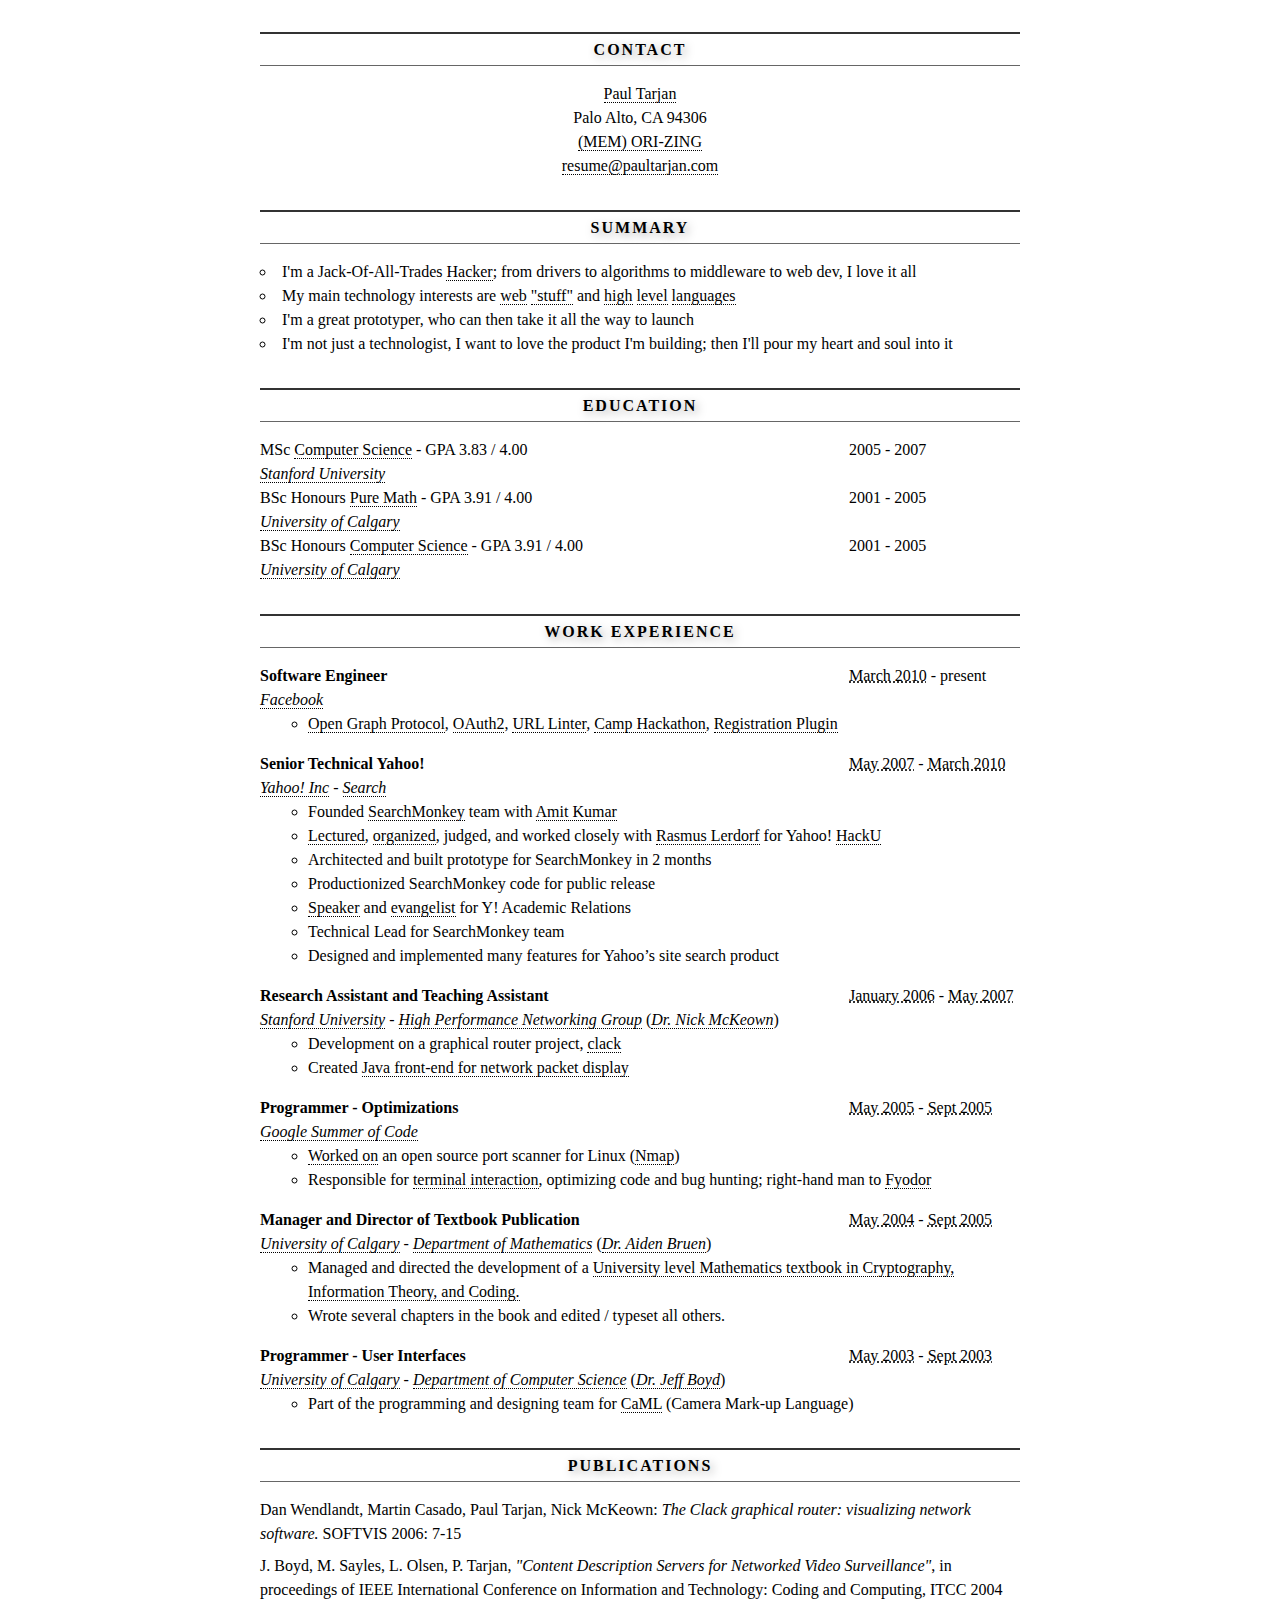
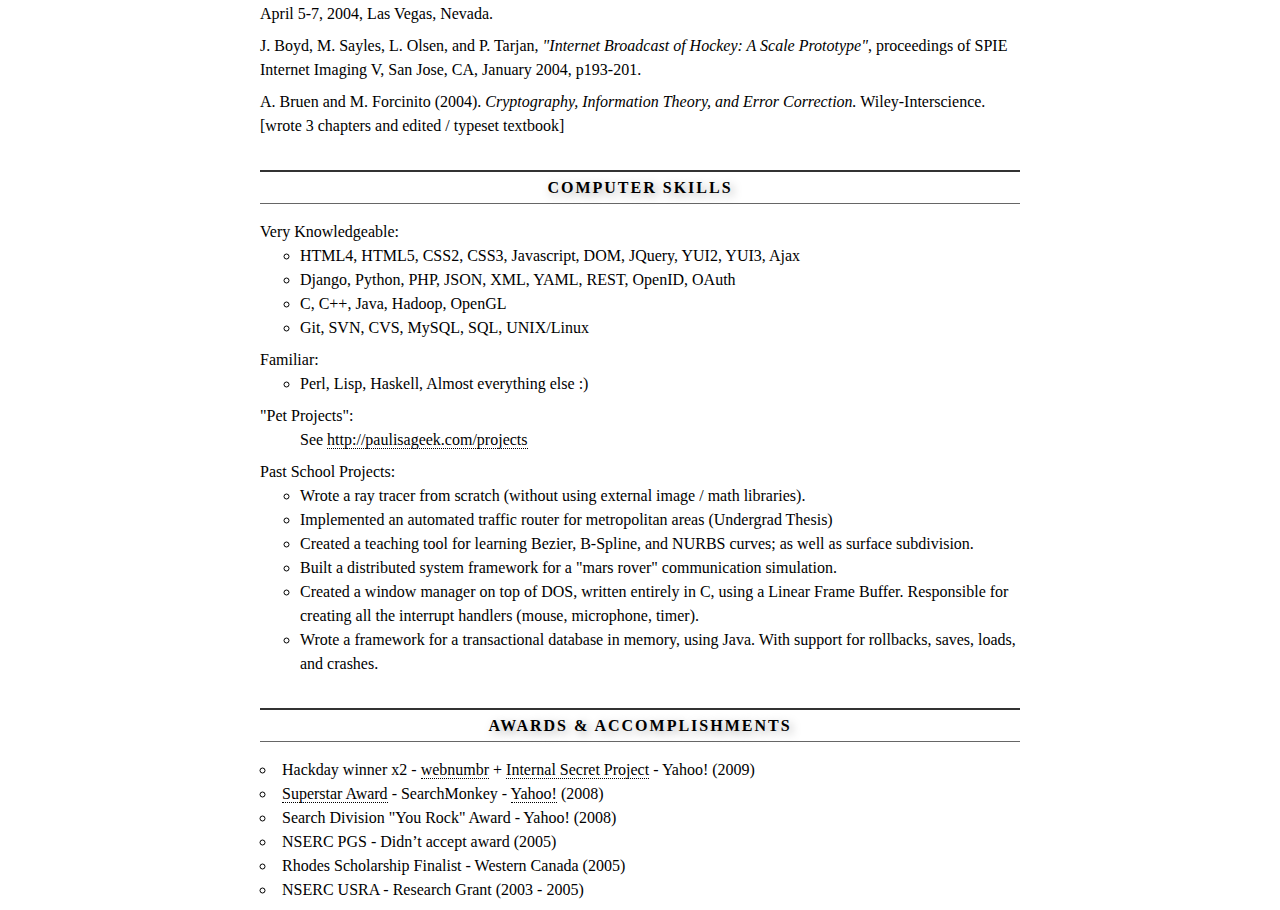
<file: resume/index.html>
<!DOCTYPE html>
<html lang="en">
    <head>
        <meta charset="utf-8">
        <title>Paul Tarjan's Resume</title>
        <!-- Inspired by http://matthewlevine.com/resume -->
        <style>
html {
    line-height:    1.5em;
    font-family:    Palatino,"Palatino Linotype","Times New Roman",serif;
}
.hresume {
    width:      760px;
    margin:     auto;
}
.hresume h2 {
    border-top:     2px solid #333;
    border-bottom:  1px solid #666;
    font-size:      1em;
    font-weight:    bold;
    letter-spacing: 2px;
    text-transform: uppercase;
    margin:         2em 0 1em;
    padding:        4px 0 3px;
    text-shadow:    3px 3px 10px #AAAAAA;
    text-align:     center;
}
ul, ol, li {
    padding:    0;
    margin:     0;
}
a {
    color:              black;
    text-decoration:    none;
    border-bottom:      1px dotted;
}
a:hover {
    border-bottom:      1px solid;
}
abbr {
    border: 0;
}
.author {
    text-align: center;
}
.author img {
    float:  right;
}
h2 {
    clear:  both;
}
.experience .description li {
    margin-left:   3em;
}
.dates {
    float:  right;
}
.dates {
    min-width:  171px;
    max-width:  300px;
}
li.experience {
    margin-top: 1em;
    list-style: none;
}
li.education, .summary li, .publications li, .awards li {
    list-style: none;
}
.education .location {
    font-style:     italic;
}
.experience .title {
    font-weight:    bold;
}
.experience .summary .org, .experience .summary .fn {
    font-style:    italic;
}
.publications li, .skills dt {
    margin-top: 0.5em;
}
.skills li {
    list-style: circle;
}
.skills ul {
    margin-top:     0px;
    margin-bottom:  0px;
}
.summary li, .awards li {
    list-style: circle;
    list-style-position: inside;
}
        </style>
        <style media="print">
a {
    text-decoration: none;
    border: 0;
}
body {
    line-height: 1.25em;
    font-size: 10pt;
}
.hresume h2 {
    margin: 1em 0 0.5em;
}
.hresume {
    width: 100%;
}
#contact {
    display:none;
}
        </style>
    </head>
    <body>
        <div class="hresume">

            <h2 id="contact">Contact</h2>

            <div class="vcard author"> <!-- this should be address but firefox chokes on it -->
                <!-- <img src="http://www.gravatar.com/avatar/f0bc3bb52b8515654cda174918cf9d3b?s=100"> -->
                <a id="paul-tarjan" class="fn url uid" href="http://paultarjan.com">Paul Tarjan</a>
                <div class="adr">
                    <span class="locality">Palo Alto</span>,
                    <span class="region">CA</span>
                    <span class="postal-code">94306</span>
                </div>
                <a href="tel:+1-636-674-9464" class="tel" title="+16366749464">(MEM) ORI-ZING</a>
                <br/> <!-- I hate brs but what can I do without an extra div? -->
                <a class="email" href="mailto:resume@paultarjan.com">resume@paultarjan.com</a>
            </div>

            <h2>Summary</h2>

            <ul class="summary"><li>
                I'm a Jack-Of-All-Trades <a href="http://www.catb.org/~esr/faqs/hacker-howto.html">Hacker</a>; from drivers to algorithms to middleware to web dev, I love it all </li><li> My main technology interests are <a href="http://www.w3.org/TR/html5/">web</a> <a href="http://jquery.com">"stuff"</a> and <a href="http://python.org">high</a> <a href="http://php.net">level</a> <a href="http://java.com">languages</a>
            </li><li>
                I'm a great prototyper, who can then take it all the way to launch
            </li><li>
                I'm not just a technologist, I want to love the product I'm building; then I'll pour my heart and soul into it
            </li></ul>

            <h2>Education</h2>

            <ol class="vcalendar">
                <li class="education vevent">
                <div class="summary">
                    <div class="dates">
                        <abbr class="dtstart">2005</abbr> - <abbr class="dtend">2007</abbr>
                    </div>
                    MSc <a href="http://www-cs.stanford.edu/">Computer Science</a> - GPA 3.83 / 4.00
                </div>
                <div class="location">
                    <a class="url org" href="http://stanford.edu">Stanford University</a>
                </div>
                </li>
                <li class="education vevent">
                <div class="summary">
                    <div class="dates">
                        <abbr class="dtstart">2001</abbr> - <abbr class="dtend">2005</abbr>
                    </div>
                    BSc Honours <a href="http://math.ucalgary.ca/undergrad/programs/pure-math">Pure Math</a> - GPA 3.91 / 4.00
                    <div class="location">
                        <a class="url org" href="http://ucalgary.ca">University of Calgary</a>
                    </div>
                </div>
                </li>
                <li class="education vevent">
                <div class="summary">
                    <div class="dates">
                        <abbr class="dtstart">2001</abbr> - <abbr class="dtend">2005</abbr>
                    </div>
                    BSc Honours <a href="http://www.cpsc.ucalgary.ca/">Computer Science</a> - GPA 3.91 / 4.00
                    <div class="location">
                        <a class="url org" href="http://ucalgary.ca">University of Calgary</a>
                    </div>
                </div>
                </li>
            </ol>

            <h2>Work Experience</h2>

            <ol class="vcalendar">
                <li class="experience vevent">
                    <div class="vcard summary">
                        <div class="dates">
                            <abbr class="dtstart" title="2010-03">March 2010</abbr> - <abbr class="dtend">present</abbr>
                        </div>
                        <div class="title">Software Engineer</div>
                        <a class="url org" href="http://facebook.com/">Facebook</a>
                        <a class="include" title="Paul Tarjan" href="#paul-tarjan"></a>
                    </div>
                    <ul class="description"><li>
                        <a href="http://opengraphprotocol.org">Open Graph Protocol</a>, <a href="http://wiki.oauth.net/OAuth-2">OAuth2</a>, <a href="http://developers.facebook.com/tools/lint/">URL Linter</a>, <a href="http://www.facebook.com/camphackathon">Camp Hackathon</a>, <a href="http://developers.facebook.com/blog/post/440">Registration Plugin</a>
                    </li></ul>
                </li>

                <li class="experience vevent">
                    <div class="vcard summary">
                        <div class="dates">
                            <abbr class="dtstart" title="2007-05">May 2007</abbr> - <abbr class="dtend" title="2010-03">March 2010</abbr> 
                        </div>
                        <div class="title">Senior Technical Yahoo!</div>
                        <a class="url org" href="http://yahoo.com">Yahoo! Inc</a> - 
                        <a class="url org" href="http://search.yahoo.com">Search</a>
                        <a class="include" title="Paul Tarjan" href="#paul-tarjan"></a>
                    </div>
                    <ul class="description"><li>
                        Founded <a href="http://developer.yahoo.com/searchmonkey">SearchMonkey</a> team with 
                        <span class="vcard"><a class="fn url" href="http://www.linkedin.com/in/amitkumar">Amit Kumar</a></span>
                    </li><li>
                        <a href="http://www.slideshare.net/ptarjan/how-to-be-a-hacker">Lectured</a>, <a href="http://paulisageek.com/hacku">organized</a>, judged, and worked closely with <span class="vcard"><a class="fn url" href="http://lerdorf.org">Rasmus Lerdorf</a></span> for Yahoo! <a href="http://developer.yahoo.com/hacku">HackU</a>
                    </li><li>
                        Architected and built prototype for SearchMonkey in 2 months
                    </li><li>
                        Productionized SearchMonkey code for public release
                    </li><li>
                        <a href="http://www.slideshare.net/ptarjan/semantic-searchmonkey">Speaker</a> and <a href="http://www.youtube.com/watch?v=8mlO3rsKeZY">evangelist</a> for Y! Academic Relations
                    </li><li>
                        Technical Lead for SearchMonkey team
                    </li><li>
                        Designed and implemented many features for Yahoo’s site search product
                    </li></ul>
                </li>

                <li class="experience vevent">
                    <div class="vcard summary">
                        <div class="dates">
                            <abbr class="dtstart" title="2006-01">January 2006</abbr> - <abbr class="dtend" title="2007-05">May 2007</abbr>
                        </div>
                        <div class="title">Research Assistant and Teaching Assistant</div>
                        <a class="url org" href="http://stanford.edu">Stanford University</a> - 
                        <a class="url org" href="http://yuba.stanford.edu">High Performance Networking Group</a>
                        (<a class="url fn" href="http://yuba.stanford.edu/~nickm/">Dr. Nick McKeown</a>)
                        <a class="include" title="Paul Tarjan" href="#paul-tarjan"></a>
                    </div>
                    <ul class="description"><li>
                        Development on a graphical router project, <a href="http://yuba.stanford.edu/vns/clack/">clack</a>
                    </li><li>
                        Created <a href="http://yuba.stanford.edu/JEthereal">Java front-end for network packet display</a>
                    </li></ul>
                </li>

                <li class="experience vevent">
                    <div class="vcard summary">
                        <div class="dates">
                            <abbr class="dtstart" title="2005-05">May 2005</abbr> - <abbr class="dtend" title="2005-09">Sept 2005</abbr>
                        </div>
                        <div class="title">Programmer - Optimizations</div>
                        <a class="url org" href="http://code.google.com/soc/">Google Summer of Code</a>
                        <a class="include" title="Paul Tarjan" href="#paul-tarjan"></a>
                    </div>
                    <ul class="description"><li>
                        <a href="http://seclists.org/nmap-hackers/2005/8">Worked on</a> an open source port scanner for Linux (<a href="http://nmap.org/">Nmap</a>)
                    </li><li>
                    Responsible for <a href="http://insecure.org/stf/Nmap-4.00-Release.html">terminal interaction</a>, optimizing code and bug hunting; right-hand man to 
                        <span class="vcard"><a class="fn url" href="http://insecure.org/fyodor/">Fyodor</a>
                    </li></ul>
                </li>
                
                <li class="experience vevent">
                    <div class="vcard summary">
                        <div class="dates">
                            <abbr class="dtstart" title="2004-05">May 2004</abbr> - <abbr class="dtend" title="2005-09">Sept 2005</abbr>
                        </div>
                        <div class="title">Manager and Director of Textbook Publication</div>
                        <a class="url org" href="http://ucalgary.ca">University of Calgary</a> -
                        <a class="url org" href="http://math.ucalgary.ca">Department of Mathematics</a>
                        (<a class="url fn" href="http://enel.ucalgary.ca/profiles/aiden-bruen">Dr. Aiden Bruen</a>)
                        <a class="include" title="Paul Tarjan" href="#paul-tarjan"></a>
                    </div>
                    <ul class="description"><li>
                        Managed and directed the development of a <a href="http://www.wiley.com/WileyCDA/WileyTitle/productCd-0471653179.html">University level Mathematics textbook in Cryptography, Information Theory, and Coding.</a>
                    </li><li>
                        Wrote several chapters in the book and edited / typeset all others.
                    </li></ul>
                </li>

                <li class="experience vevent">
                    <div class="vcard summary">
                        <div class="dates">
                            <abbr class="dtstart" title="2003-05">May 2003</abbr> - <abbr class="dtend" title="2003-09">Sept 2003</abbr>
                        </div>
                        <div class="title">Programmer - User Interfaces</div>
                        <a class="url org" href="http://ucalgary.ca">University of Calgary</a> -
                        <a class="url org" href="http://cpsc.ucalgary.ca">Department of Computer Science</a>
                        (<a class="url fn" href="http://pages.cpsc.ucalgary.ca/~boyd/">Dr. Jeff Boyd</a>)
                        <a class="include" title="Paul Tarjan" href="#paul-tarjan"></a>
                    </div>
                    <ul class="description"><li>
                        Part of the programming and designing team for <a href="http://pages.cpsc.ucalgary.ca/~boyd/pmwiki/pmwiki.php?n=Main.Caml-gallery">CaML</a> (Camera Mark-up Language)
                    </li></ul>
                </li>
            </ol>
                                             
            <h2>Publications</h2>

            <ul class="publications"><li>
                Dan Wendlandt, Martin Casado, Paul Tarjan, Nick McKeown: <cite>The Clack graphical router: visualizing network software.</cite> SOFTVIS 2006: 7-15
            </li><li>
                J. Boyd, M. Sayles, L. Olsen, P. Tarjan, <cite>"Content Description Servers for Networked Video Surveillance"</cite>, in proceedings of IEEE International Conference on Information and Technology: Coding and Computing, ITCC 2004 April 5-7, 2004, Las Vegas, Nevada.
            </li><li>
                J. Boyd, M. Sayles, L. Olsen, and P. Tarjan, <cite>"Internet Broadcast of Hockey: A Scale Prototype"</cite>, proceedings of SPIE Internet Imaging V, San Jose, CA, January 2004, p193-201.
            </li><li>
                A. Bruen and M. Forcinito (2004). <cite>Cryptography, Information Theory, and Error Correction.</cite>  Wiley-Interscience. [wrote 3 chapters and edited / typeset textbook]
            </li></ul>

            <h2>Computer Skills</h2>

            <dl class="skills">
                <dt>Very Knowledgeable:</dt>
                <dd><ul><li>
                    HTML4, HTML5, CSS2, CSS3, Javascript, DOM, JQuery, YUI2, YUI3, Ajax
                    </li><li>
                    Django, Python, PHP, JSON, XML, YAML, REST, OpenID, OAuth
                    </li><li>
                    C, C++, Java, Hadoop, OpenGL
                    </li><li>
                    Git, SVN, CVS, MySQL, SQL, UNIX/Linux
                    </li></ul></dd>
                <dt>Familiar:</dt>
                <dd><ul><li>
                    Perl, Lisp, Haskell, Almost everything else :)
                </li></ul>
                <dt>"Pet Projects":</dt>
                <dd>
                    See <a href="http://paulisageek.com/projects">http://paulisageek.com/projects</a>
                </dd>
                <dt>Past School Projects:</dt>
                <dd><ul><li>
                    Wrote a ray tracer from scratch (without using external image / math libraries). 
                    </li><li>
                    Implemented an automated traffic router for metropolitan areas (Undergrad Thesis)
                    </li><li>
                    Created a teaching tool for learning Bezier, B-Spline, and NURBS curves; as well as surface subdivision. 
                    </li><li>
                    Built a distributed system framework for a "mars rover" communication simulation.
                    </li><li>
                    Created a window manager on top of DOS, written entirely in C, using a Linear Frame Buffer. Responsible for creating all the interrupt handlers (mouse, microphone, timer).
                    </li><li>
                    Wrote a framework for a transactional database in memory, using Java. With support for rollbacks, saves, loads, and crashes.
                </li></ul></dd>
            </dl>

            <h2>Awards & Accomplishments</h2>

            <ol class="awards"><li>
                Hackday winner x2 - <a href="http://webnumbr.com">webnumbr</a> + <a href="http://blog.paulisageek.com/2009/08/we-won-hack-day.html">Internal Secret Project</a> - Yahoo! (<span class="dtstart">2009</a>)
            </li><li>
                <a href="http://www.flickr.com/photos/ptarjan/3722732148/">Superstar Award</a> - SearchMonkey - <a href="http://www.flickr.com/photos/ptarjan/3044316032/">Yahoo!</a> (<span class="dtstart">2008</span>)
            </li><li>
                Search Division "You Rock" Award - Yahoo! (<span class="dtstart">2008</span>)
            </li><li>
                NSERC PGS - Didn’t accept award (<span class="dtstart">2005</span>)
            </li><li>
                Rhodes Scholarship Finalist - Western Canada (<span class="dtstart">2005</span>)
            </li><li>
                NSERC USRA - Research Grant (<span class="dtstart">2003</span> - <span class="dtend">2005</span>)
            </li></ol>

        </div>

<script type="text/javascript">
var gaJsHost = (("https:" == document.location.protocol) ? "https://ssl." : "http://www.");
document.write(unescape("%3Cscript src='" + gaJsHost + "google-analytics.com/ga.js' type='text/javascript'%3E%3C/script%3E"));
</script>
<script type="text/javascript">
try {
    var pageTracker = _gat._getTracker("UA-149816-13");
    pageTracker._trackPageview();
    } catch(err) {}</script>

    </body>
</html>
</file>
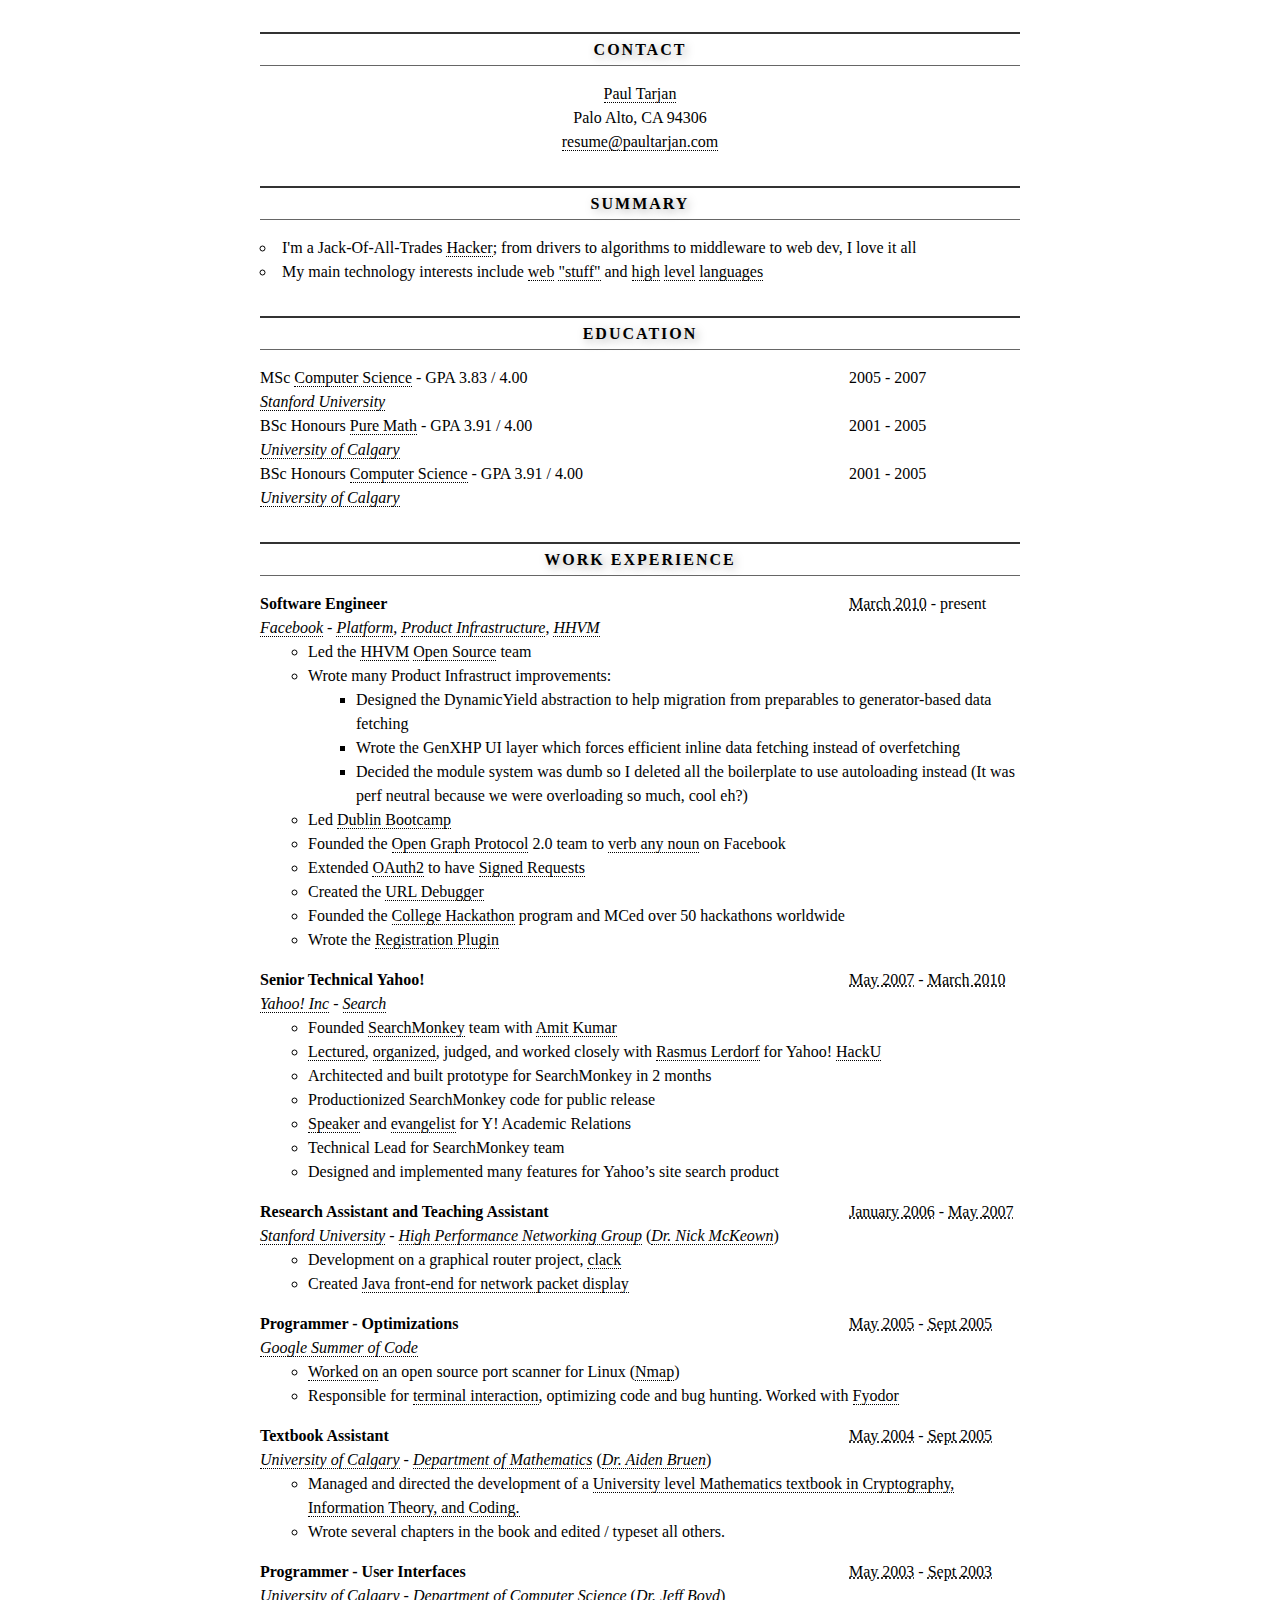
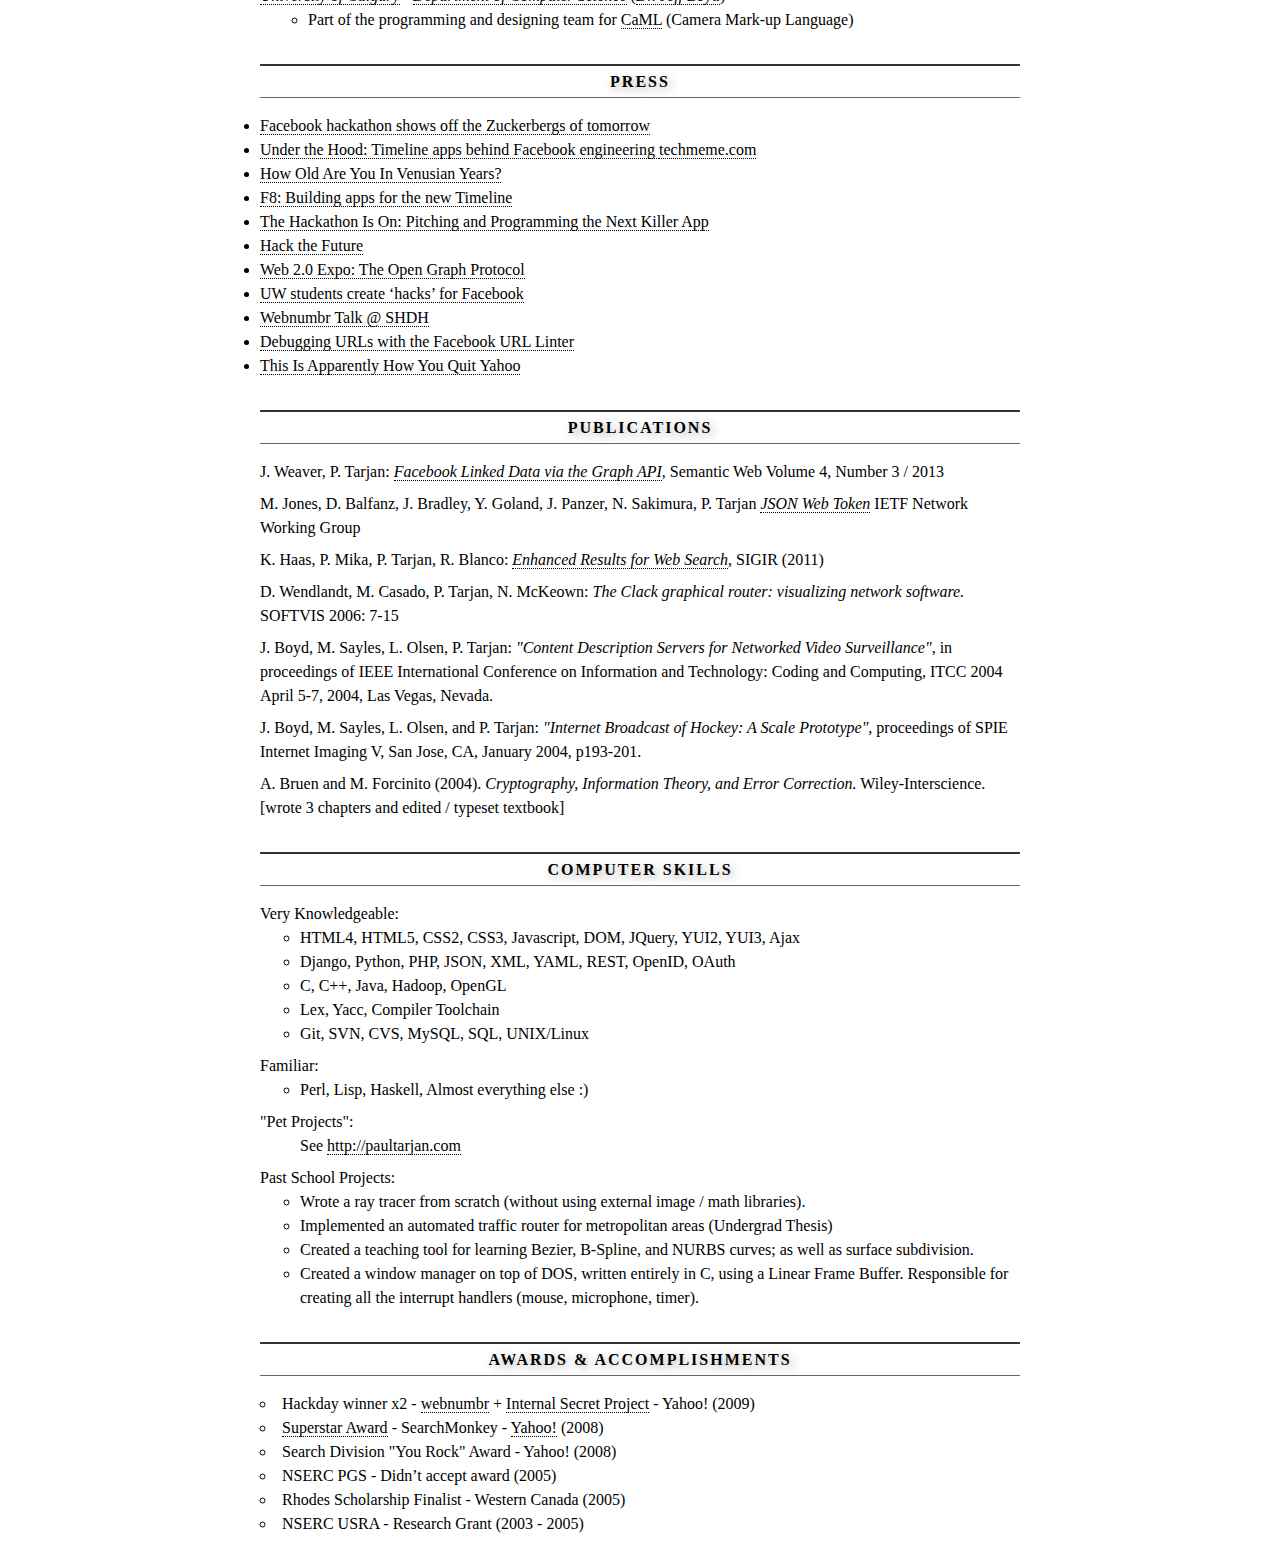
<file: resume.html>
<!DOCTYPE html>
<html lang="en">
    <head>
        <meta charset="utf-8">
        <title>Paul Tarjan's Resume</title>
        <!-- Inspired by http://matthewlevine.com/resume -->
        <style>
html {
    line-height:    1.5em;
    font-family:    Palatino,"Palatino Linotype","Times New Roman",serif;
}
.hresume {
    width:      760px;
    margin:     auto;
}
.hresume h2 {
    border-top:     2px solid #333;
    border-bottom:  1px solid #666;
    font-size:      1em;
    font-weight:    bold;
    letter-spacing: 2px;
    text-transform: uppercase;
    margin:         2em 0 1em;
    padding:        4px 0 3px;
    text-shadow:    3px 3px 10px #AAAAAA;
    text-align:     center;
}
ul, ol, li {
    padding:    0;
    margin:     0;
}
a {
    color:              black;
    text-decoration:    none;
    border-bottom:      1px dotted;
}
a:hover {
    border-bottom:      1px solid;
}
abbr {
    border: 0;
}
.author {
    text-align: center;
}
.author img {
    float:  right;
}
h2 {
    clear:  both;
}
.experience .description li {
    margin-left:   3em;
}
.dates {
    float:  right;
}
.dates {
    min-width:  171px;
    max-width:  300px;
}
li.experience {
    margin-top: 1em;
    list-style: none;
}
li.education, .summary li, .publications li, .awards li {
    list-style: none;
}
.education .location {
    font-style:     italic;
}
.experience .title {
    font-weight:    bold;
}
.experience .summary .org, .experience .summary .fn {
    font-style:    italic;
}
.publications li, .skills dt {
    margin-top: 0.5em;
}
.skills li {
    list-style: circle;
}
.skills ul {
    margin-top:     0px;
    margin-bottom:  0px;
}
.summary li, .awards li {
    list-style: circle;
    list-style-position: inside;
}
        </style>
        <style media="print">
a {
    text-decoration: none;
    border: 0;
}
body {
    line-height: 1.25em;
    font-size: 10pt;
}
.hresume h2 {
    margin: 1em 0 0.5em;
}
.hresume {
    width: 100%;
}
#contact {
    display:none;
}
        </style>
    </head>
    <body>
        <div class="hresume">

            <h2 id="contact">Contact</h2>

            <div class="vcard author"> <!-- this should be address but firefox chokes on it -->
                <!-- <img src="http://www.gravatar.com/avatar/f0bc3bb52b8515654cda174918cf9d3b?s=100"> -->
                <a id="paul-tarjan" class="fn url uid" href="http://paultarjan.com">Paul Tarjan</a>
                <div class="adr">
                    <span class="locality">Palo Alto</span>,
                    <span class="region">CA</span>
                    <span class="postal-code">94306</span>
                </div>
                <a class="email" href="mailto:resume@paultarjan.com">resume@paultarjan.com</a>
            </div>

            <h2>Summary</h2>

            <ul class="summary"><li>
                I'm a Jack-Of-All-Trades <a href="http://www.catb.org/~esr/faqs/hacker-howto.html">Hacker</a>; from drivers to algorithms to middleware to web dev, I love it all 
            </li><li> 
                My main technology interests include <a href="http://www.w3.org/TR/html5/">web</a> <a href="http://jquery.com">"stuff"</a> and <a href="http://python.org">high</a> <a href="http://php.net">level</a> <a href="http://java.com">languages</a>
            </li></ul>

            <h2>Education</h2>

            <ol class="vcalendar">
                <li class="education vevent">
                <div class="summary">
                    <div class="dates">
                        <abbr class="dtstart">2005</abbr> - <abbr class="dtend">2007</abbr>
                    </div>
                    MSc <a href="http://www-cs.stanford.edu/">Computer Science</a> - GPA 3.83 / 4.00
                </div>
                <div class="location">
                    <a class="url org" href="http://stanford.edu">Stanford University</a>
                </div>
                </li>
                <li class="education vevent">
                <div class="summary">
                    <div class="dates">
                        <abbr class="dtstart">2001</abbr> - <abbr class="dtend">2005</abbr>
                    </div>
                    BSc Honours <a href="http://math.ucalgary.ca/undergrad/programs/pure-math">Pure Math</a> - GPA 3.91 / 4.00
                    <div class="location">
                        <a class="url org" href="http://ucalgary.ca">University of Calgary</a>
                    </div>
                </div>
                </li>
                <li class="education vevent">
                <div class="summary">
                    <div class="dates">
                        <abbr class="dtstart">2001</abbr> - <abbr class="dtend">2005</abbr>
                    </div>
                    BSc Honours <a href="http://www.cpsc.ucalgary.ca/">Computer Science</a> - GPA 3.91 / 4.00
                    <div class="location">
                        <a class="url org" href="http://ucalgary.ca">University of Calgary</a>
                    </div>
                </div>
                </li>
            </ol>

            <h2>Work Experience</h2>

            <ol class="vcalendar">
                <li class="experience vevent">
                    <div class="vcard summary">
                        <div class="dates">
                            <abbr class="dtstart" title="2010-03">March 2010</abbr> - <abbr class="dtend">present</abbr>
                        </div>
                        <div class="title">Software Engineer</div>
                        <a class="url org" href="http://facebook.com/">Facebook</a> -
                        <a class="url org" href="http://developers.facebook.com/">Platform</a>,
                        <a class="org">Product Infrastructure</a>,
                        <a class="url org" href="http://hhvm.com/">HHVM</a>
                        <a class="include" title="Paul Tarjan" href="#paul-tarjan"></a>
                    </div>
                    <ul class="description"><li>
                      Led the <a href="http://www.hhvm.com/">HHVM</a> <a href="http://www.hhvm.com/blog/2813/we-are-the-98-5-and-the-16">Open Source</a> team
                    </li><li>
                      Wrote many Product Infrastruct improvements: 
                      <ul><li>
                        Designed the DynamicYield abstraction to help migration from preparables to generator-based data fetching
                      </li><li>
                        Wrote the GenXHP UI layer which forces efficient inline data fetching instead of overfetching
                      </li><li>
                        Decided the module system was dumb so I deleted all the boilerplate to use autoloading instead (It was perf neutral because we were overloading so much, cool eh?)
                      </li></ul>
                    </li><li>
                      Led <a href="https://www.facebook.com/notes/facebook-engineering/facebook-engineering-bootcamp/177577963919">Dublin Bootcamp</a>
                    </li><li>
                      Founded the <a href="http://ogp.me">Open Graph Protocol</a> 2.0 team to <a href="https://developers.facebook.com/docs/opengraph/getting-started">verb any noun</a> on Facebook
                    </li><li>
                      Extended <a href="http://wiki.oauth.net/OAuth-2">OAuth2</a> to have <a href="https://developers.facebook.com/docs/facebook-login/using-login-with-games">Signed Requests</a>
                    </li><li>
                      Created the <a href="http://developers.facebook.com/tools/lint/">URL Debugger</a>
                    </li><li>
                      Founded the <a href="http://www.facebook.com/hackathon">College Hackathon</a> program and MCed over 50 hackathons worldwide
                    </li><li>
                      Wrote the <a href="http://developers.facebook.com/blog/post/440">Registration Plugin</a>
                    </li></ul>
                </li>

                <li class="experience vevent">
                    <div class="vcard summary">
                        <div class="dates">
                            <abbr class="dtstart" title="2007-05">May 2007</abbr> - <abbr class="dtend" title="2010-03">March 2010</abbr> 
                        </div>
                        <div class="title">Senior Technical Yahoo!</div>
                        <a class="url org" href="http://yahoo.com">Yahoo! Inc</a> - 
                        <a class="url org" href="http://search.yahoo.com">Search</a>
                        <a class="include" title="Paul Tarjan" href="#paul-tarjan"></a>
                    </div>
                    <ul class="description"><li>
                        Founded <a href="http://developer.yahoo.com/searchmonkey">SearchMonkey</a> team with 
                        <span class="vcard"><a class="fn url" href="http://www.linkedin.com/in/amitkumar">Amit Kumar</a></span>
                    </li><li>
                        <a href="http://www.slideshare.net/ptarjan/how-to-be-a-hacker">Lectured</a>, <a href="http://paulisageek.com/hacku">organized</a>, judged, and worked closely with <span class="vcard"><a class="fn url" href="http://lerdorf.org">Rasmus Lerdorf</a></span> for Yahoo! <a href="http://developer.yahoo.com/hacku">HackU</a>
                    </li><li>
                        Architected and built prototype for SearchMonkey in 2 months
                    </li><li>
                        Productionized SearchMonkey code for public release
                    </li><li>
                        <a href="http://www.slideshare.net/ptarjan/semantic-searchmonkey">Speaker</a> and <a href="http://www.youtube.com/watch?v=8mlO3rsKeZY">evangelist</a> for Y! Academic Relations
                    </li><li>
                        Technical Lead for SearchMonkey team
                    </li><li>
                        Designed and implemented many features for Yahoo’s site search product
                    </li></ul>
                </li>

                <li class="experience vevent">
                    <div class="vcard summary">
                        <div class="dates">
                            <abbr class="dtstart" title="2006-01">January 2006</abbr> - <abbr class="dtend" title="2007-05">May 2007</abbr>
                        </div>
                        <div class="title">Research Assistant and Teaching Assistant</div>
                        <a class="url org" href="http://stanford.edu">Stanford University</a> - 
                        <a class="url org" href="http://yuba.stanford.edu">High Performance Networking Group</a>
                        (<a class="url fn" href="http://yuba.stanford.edu/~nickm/">Dr. Nick McKeown</a>)
                        <a class="include" title="Paul Tarjan" href="#paul-tarjan"></a>
                    </div>
                    <ul class="description"><li>
                        Development on a graphical router project, <a href="http://yuba.stanford.edu/vns/clack/">clack</a>
                    </li><li>
                        Created <a href="http://yuba.stanford.edu/JEthereal">Java front-end for network packet display</a>
                    </li></ul>
                </li>

                <li class="experience vevent">
                    <div class="vcard summary">
                        <div class="dates">
                            <abbr class="dtstart" title="2005-05">May 2005</abbr> - <abbr class="dtend" title="2005-09">Sept 2005</abbr>
                        </div>
                        <div class="title">Programmer - Optimizations</div>
                        <a class="url org" href="http://code.google.com/soc/">Google Summer of Code</a>
                        <a class="include" title="Paul Tarjan" href="#paul-tarjan"></a>
                    </div>
                    <ul class="description"><li>
                        <a href="http://seclists.org/nmap-hackers/2005/8">Worked on</a> an open source port scanner for Linux (<a href="http://nmap.org/">Nmap</a>)
                    </li><li>
                        Responsible for <a href="http://insecure.org/stf/Nmap-4.00-Release.html">terminal interaction</a>, optimizing code and bug hunting. Worked with
                        <span class="vcard"><a class="fn url" href="http://insecure.org/fyodor/">Fyodor</a>
                    </li></ul>
                </li>
                
                <li class="experience vevent">
                    <div class="vcard summary">
                        <div class="dates">
                            <abbr class="dtstart" title="2004-05">May 2004</abbr> - <abbr class="dtend" title="2005-09">Sept 2005</abbr>
                        </div>
                        <div class="title">Textbook Assistant</div>
                        <a class="url org" href="http://ucalgary.ca">University of Calgary</a> -
                        <a class="url org" href="http://math.ucalgary.ca">Department of Mathematics</a>
                        (<a class="url fn" href="http://enel.ucalgary.ca/profiles/aiden-bruen">Dr. Aiden Bruen</a>)
                        <a class="include" title="Paul Tarjan" href="#paul-tarjan"></a>
                    </div>
                    <ul class="description"><li>
                        Managed and directed the development of a <a href="http://www.wiley.com/WileyCDA/WileyTitle/productCd-0471653179.html">University level Mathematics textbook in Cryptography, Information Theory, and Coding.</a>
                    </li><li>
                        Wrote several chapters in the book and edited / typeset all others.
                    </li></ul>
                </li>

                <li class="experience vevent">
                    <div class="vcard summary">
                        <div class="dates">
                            <abbr class="dtstart" title="2003-05">May 2003</abbr> - <abbr class="dtend" title="2003-09">Sept 2003</abbr>
                        </div>
                        <div class="title">Programmer - User Interfaces</div>
                        <a class="url org" href="http://ucalgary.ca">University of Calgary</a> -
                        <a class="url org" href="http://cpsc.ucalgary.ca">Department of Computer Science</a>
                        (<a class="url fn" href="http://pages.cpsc.ucalgary.ca/~boyd/">Dr. Jeff Boyd</a>)
                        <a class="include" title="Paul Tarjan" href="#paul-tarjan"></a>
                    </div>
                    <ul class="description"><li>
                        Part of the programming and designing team for <a href="http://pages.cpsc.ucalgary.ca/~boyd/pmwiki/pmwiki.php?n=Main.Caml-gallery">CaML</a> (Camera Mark-up Language)
                    </li></ul>
                </li>
            </ol>
            
            <h2>Press</h2>

            <ul class="vcalendar">
                <li>
                    <a href="http://news.cnet.com/8301-1023_3-57531745-93/facebook-hackathon-shows-off-the-zuckerbergs-of-tomorrow/">
                        Facebook hackathon shows off the Zuckerbergs of tomorrow
                    </a></li><li>
                    <a href="https://www.facebook.com/notes/facebook-engineering/under-the-hood-timeline-apps-behind-facebook-engineering/10150927846438920">
                        Under the Hood: Timeline apps behind Facebook engineering
                    </a>
                    <a href="http://www.techmeme.com/120706/p39#a120706p39">
                        techmeme.com
                    </a></li><li>
                    <a href="http://gizmodo.com/5838189/how-old-are-you-in-venusian-years">
                        How Old Are You In Venusian Years?
                    </a></li><li>
                    <a href="http://www.livestream.com/f8newproducts/video?clipId=pla_35fe34bd-b2dd-47ca-aaa1-fb4b78e4b01d">
                        F8: Building apps for the new Timeline
                    </a></li><li>
                    <a href="http://www.wired.com/magazine/2012/02/ff_hackathons/3/">
                        The Hackathon Is On: Pitching and Programming the Next Killer App
                    </a></li><li>
                    <a href="http://www.youtube.com/watch?v=1lmPbboIUCQ#at=56">
                        Hack the Future
                    </a></li><li>
                    <a href="http://www.web2expo.com/webexsf2011/public/schedule/detail/17960">
                        Web 2.0 Expo: The Open Graph Protocol
                    </a></li><li>
                    <a href="http://badgerherald.com/news/2010/09/19/uw_students_create_h.php">
                        UW students create ‘hacks’ for Facebook
                    </a></li><li>
                    <a href="http://vimeo.com/13876903">
                        Webnumbr Talk @ SHDH
                    </a></li><li>
                    <a href="https://developers.facebook.com/blog/post/2010/06/11/debugging-urls-with-the-facebook-url-linter/">
                        Debugging URLs with the Facebook URL Linter
                    </a></li><li>
                    <a href="http://techcrunch.com/2010/03/27/quit-yahoo-video/">
                        This Is Apparently How You Quit Yahoo
                    </a>
                </li>
            </ul>
                                             
            <h2>Publications</h2>

            <ul class="publications"><li>
                J. Weaver, P. Tarjan: <a href="http://iospress.metapress.com/content/t2745678826v6422/"><cite>Facebook Linked Data via the Graph API</cite></a>, Semantic Web Volume 4, Number 3 / 2013
                </li><li>
                M. Jones, D. Balfanz, J. Bradley, Y. Goland, J. Panzer, N. Sakimura, P. Tarjan <a href="http://tools.ietf.org/html/draft-jones-json-web-token-10"><cite>JSON Web Token</cite></a> IETF Network Working Group
            </li><li>
                K. Haas, P. Mika, P. Tarjan, R. Blanco: <a href="http://dl.acm.org/citation.cfm?id=2010014"><cite>Enhanced Results for Web Search</cite></a>, SIGIR (2011)
            </li><li>
                D. Wendlandt, M. Casado, P. Tarjan, N. McKeown: <cite>The Clack graphical router: visualizing network software.</cite> SOFTVIS 2006: 7-15
            </li><li>
                J. Boyd, M. Sayles, L. Olsen, P. Tarjan: <cite>"Content Description Servers for Networked Video Surveillance"</cite>, in proceedings of IEEE International Conference on Information and Technology: Coding and Computing, ITCC 2004 April 5-7, 2004, Las Vegas, Nevada.
            </li><li>
                J. Boyd, M. Sayles, L. Olsen, and P. Tarjan: <cite>"Internet Broadcast of Hockey: A Scale Prototype"</cite>, proceedings of SPIE Internet Imaging V, San Jose, CA, January 2004, p193-201.
            </li><li>
                A. Bruen and M. Forcinito (2004). <cite>Cryptography, Information Theory, and Error Correction.</cite>  Wiley-Interscience. [wrote 3 chapters and edited / typeset textbook]
            </li></ul>

            <h2>Computer Skills</h2>

            <dl class="skills">
                <dt>Very Knowledgeable:</dt>
                <dd><ul><li>
                    HTML4, HTML5, CSS2, CSS3, Javascript, DOM, JQuery, YUI2, YUI3, Ajax
                    </li><li>
                    Django, Python, PHP, JSON, XML, YAML, REST, OpenID, OAuth
                    </li><li>
                    C, C++, Java, Hadoop, OpenGL
                    </li><li>
                    Lex, Yacc, Compiler Toolchain
                    </li><li>
                    Git, SVN, CVS, MySQL, SQL, UNIX/Linux
                    </li></ul></dd>
                <dt>Familiar:</dt>
                <dd><ul><li>
                    Perl, Lisp, Haskell, Almost everything else :)
                </li></ul>
                <dt>"Pet Projects":</dt>
                <dd>
                    See <a href="http://paultarjan.com">http://paultarjan.com</a>
                </dd>
                <dt>Past School Projects:</dt>
                <dd><ul><li>
                    Wrote a ray tracer from scratch (without using external image / math libraries). 
                    </li><li>
                    Implemented an automated traffic router for metropolitan areas (Undergrad Thesis)
                    </li><li>
                    Created a teaching tool for learning Bezier, B-Spline, and NURBS curves; as well as surface subdivision. 
                    </li><li>
                    Created a window manager on top of DOS, written entirely in C, using a Linear Frame Buffer. Responsible for creating all the interrupt handlers (mouse, microphone, timer).
                </li></ul></dd>
            </dl>

            <h2>Awards & Accomplishments</h2>

            <ol class="awards"><li>
                Hackday winner x2 - <a href="http://webnumbr.com">webnumbr</a> + <a href="http://blog.paulisageek.com/2009/08/we-won-hack-day.html">Internal Secret Project</a> - Yahoo! (<span class="dtstart">2009</a>)
            </li><li>
                <a href="http://www.flickr.com/photos/ptarjan/3722732148/">Superstar Award</a> - SearchMonkey - <a href="http://www.flickr.com/photos/ptarjan/3044316032/">Yahoo!</a> (<span class="dtstart">2008</span>)
            </li><li>
                Search Division "You Rock" Award - Yahoo! (<span class="dtstart">2008</span>)
            </li><li>
                NSERC PGS - Didn’t accept award (<span class="dtstart">2005</span>)
            </li><li>
                Rhodes Scholarship Finalist - Western Canada (<span class="dtstart">2005</span>)
            </li><li>
                NSERC USRA - Research Grant (<span class="dtstart">2003</span> - <span class="dtend">2005</span>)
            </li></ol>

        </div>

<script type="text/javascript">
var gaJsHost = (("https:" == document.location.protocol) ? "https://ssl." : "http://www.");
document.write(unescape("%3Cscript src='" + gaJsHost + "google-analytics.com/ga.js' type='text/javascript'%3E%3C/script%3E"));
</script>
<script type="text/javascript">
try {
    var pageTracker = _gat._getTracker("UA-149816-13");
    pageTracker._trackPageview();
    } catch(err) {}</script>

    </body>
</html>
</file>
